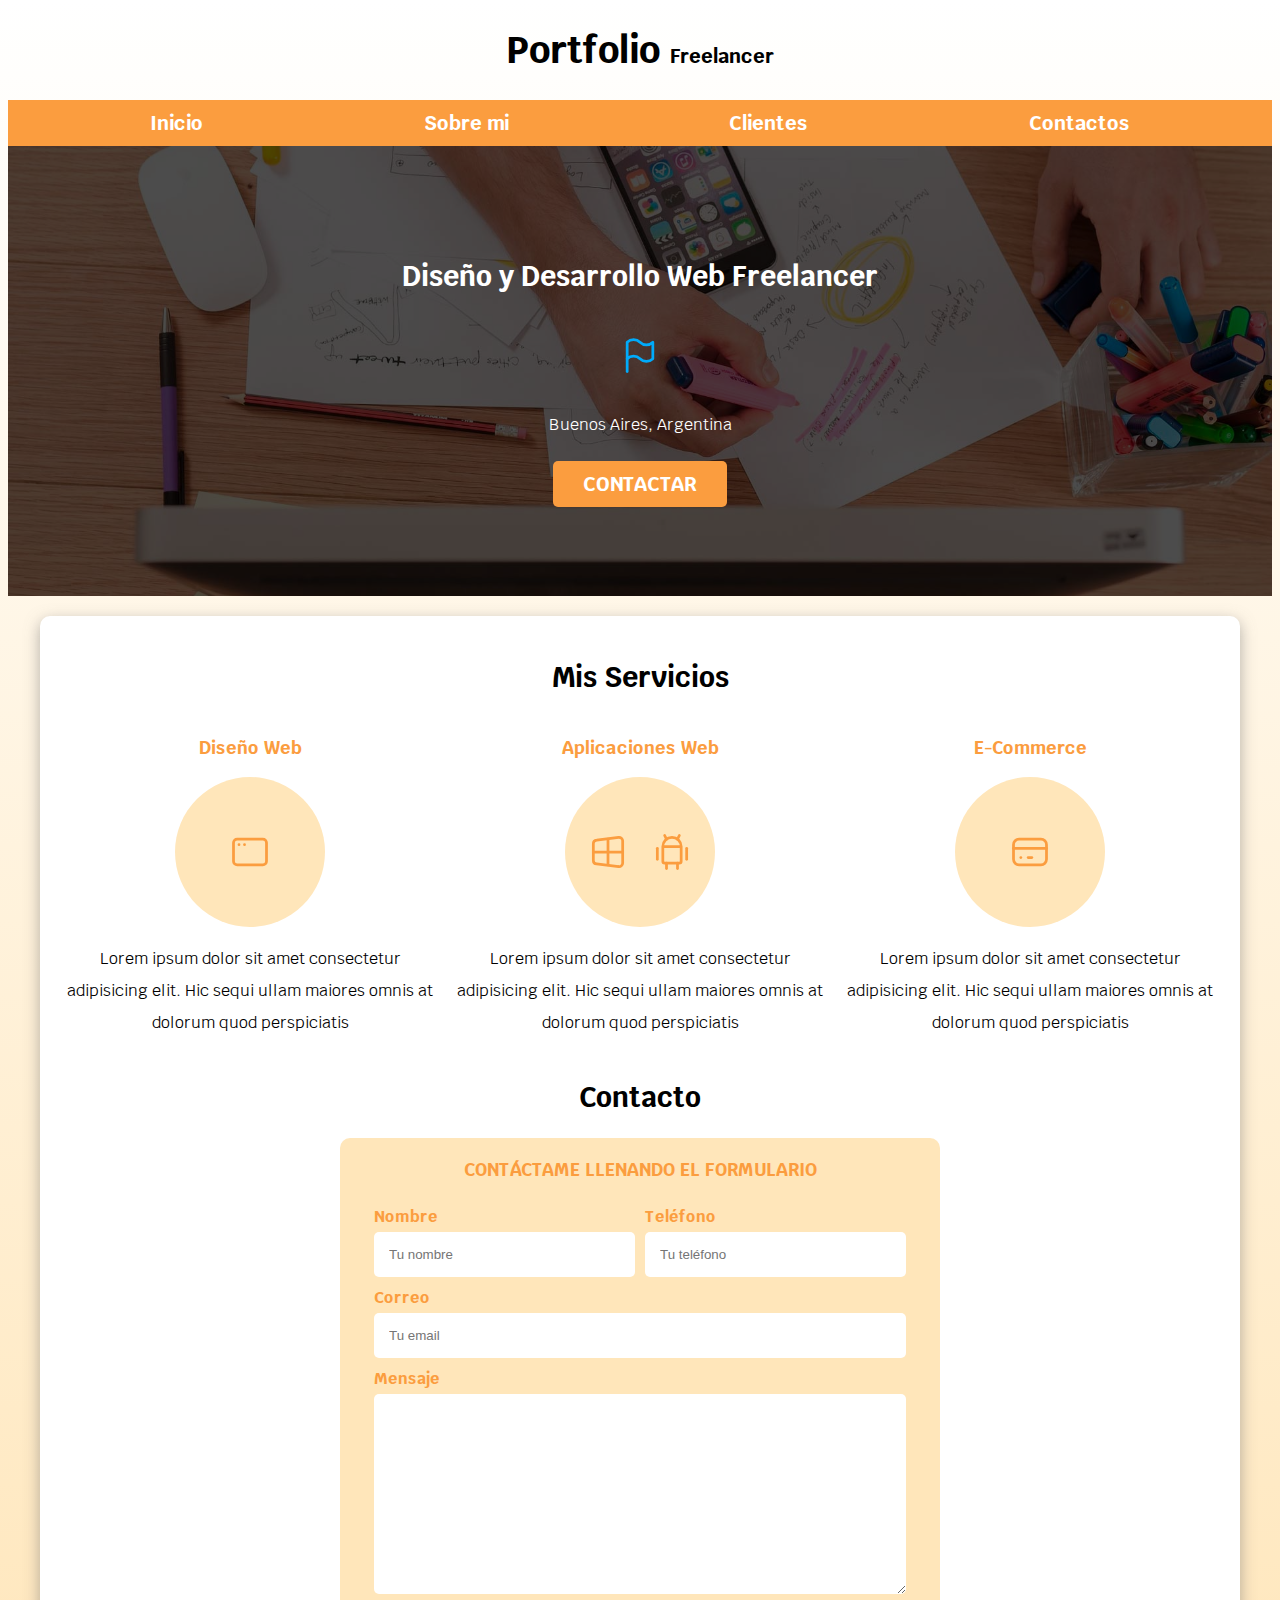
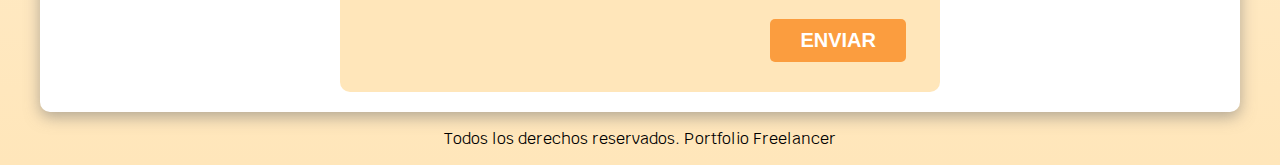
<file: index.html>
<!DOCTYPE html>
<html lang="es">
<head>
    <meta charset="UTF-8">
    <meta name="viewport" content="width=device-width, initial-scale=1.0">
    <title> Freelancer</title>
    <link rel="icon" href="img/Brenda Cortez icon.png">
    <link rel="preload" href="CSS/normalize.css" as="style">
    <link rel="preconnect" href="https://fonts.googleapis.com">
    <link rel="preconnect" href="https://fonts.gstatic.com" crossorigin>
    <link href="https://fonts.googleapis.com/css2?family=Krub:ital,wght@0,200;0,300;0,400;0,500;0,600;0,700;1,200;1,300;1,400;1,500;1,600;1,700&family=Outfit:wght@700&display=swap" rel="stylesheet">
    <link rel="preload" href="CSS/style.css" as="style">
    <link href="CSS/style.css" rel="stylesheet">
</head>
<body>
    <header>
        <h1 class="titulo">Portfolio <span>Freelancer</span></h1>
    </header>

    <div class="nav-bg">
        <nav class="navegacion-principal contenedor">
            <a href="index.html">Inicio</a>
            <a href="sobremi.html">Sobre mi</a>
            <a href="#">Clientes</a>
            <a href="#">Contactos</a>
        </nav>
    </div>

    <section class="hero">
        <div class="contenido-hero">
            <h2>Diseño y Desarrollo Web Freelancer</h2>

            <p><svg xmlns="http://www.w3.org/2000/svg" class="icon icon-tabler icon-tabler-flag" width="44" height="44" viewBox="0 0 24 24" stroke-width="1.5" stroke="#00abfb" fill="none" stroke-linecap="round" stroke-linejoin="round">
                <path stroke="none" d="M0 0h24v24H0z" fill="none"/>
                <path d="M5 5a5 5 0 0 1 7 0a5 5 0 0 0 7 0v9a5 5 0 0 1 -7 0a5 5 0 0 0 -7 0v-9z" />
                <path d="M5 21v-7" />
              </svg>
            </p>
            <p>Buenos Aires, Argentina</p>
    
            <a class="boton" href="#">Contactar</a>
        </div>
    </section>

    <main class="contenedor sombra">
        <h2>Mis Servicios</h2>
        <div class="servicios">
            <section class="servicio">
                <h3>Diseño Web</h3>
                <div class="iconos">
                    <svg xmlns="http://www.w3.org/2000/svg" class="icon icon-tabler icon-tabler-app-window" width="44" height="44" viewBox="0 0 24 24" stroke-width="1.5" stroke="#fb9d3f" fill="none" stroke-linecap="round" stroke-linejoin="round">
                        <path stroke="none" d="M0 0h24v24H0z" fill="none"/>
                        <path d="M3 5m0 2a2 2 0 0 1 2 -2h14a2 2 0 0 1 2 2v10a2 2 0 0 1 -2 2h-14a2 2 0 0 1 -2 -2z" />
                        <path d="M6 8h.01" />
                        <path d="M9 8h.01" />
                      </svg>
                </div>
                <p>Lorem ipsum dolor sit amet consectetur adipisicing elit. Hic sequi ullam maiores omnis at dolorum quod perspiciatis</p>
            </section class="servicio">
            
            <section class="servicio">
                <h3>Aplicaciones Web</h3>
                <div class="iconos">
                    <svg xmlns="http://www.w3.org/2000/svg" class="icon icon-tabler icon-tabler-brand-windows" width="44" height="44" viewBox="0 0 24 24" stroke-width="1.5" stroke="#fb9d3f" fill="none" stroke-linecap="round" stroke-linejoin="round">
                        <path stroke="none" d="M0 0h24v24H0z" fill="none"/>
                        <path d="M17.8 20l-12 -1.5c-1 -.1 -1.8 -.9 -1.8 -1.9v-9.2c0 -1 .8 -1.8 1.8 -1.9l12 -1.5c1.2 -.1 2.2 .8 2.2 1.9v12.1c0 1.2 -1.1 2.1 -2.2 1.9z" />
                        <path d="M12 5l0 14" />
                        <path d="M4 12l16 0" />
                      </svg>
                    
                      <svg xmlns="http://www.w3.org/2000/svg" class="icon icon-tabler icon-tabler-brand-android" width="44" height="44" viewBox="0 0 24 24" stroke-width="1.5" stroke="#fb9d3f" fill="none" stroke-linecap="round" stroke-linejoin="round">
                        <path stroke="none" d="M0 0h24v24H0z" fill="none"/>
                        <path d="M4 10l0 6" />
                        <path d="M20 10l0 6" />
                        <path d="M7 9h10v8a1 1 0 0 1 -1 1h-8a1 1 0 0 1 -1 -1v-8a5 5 0 0 1 10 0" />
                        <path d="M8 3l1 2" />
                        <path d="M16 3l-1 2" />
                        <path d="M9 18l0 3" />
                        <path d="M15 18l0 3" />
                      </svg>
                </div>
                <p>Lorem ipsum dolor sit amet consectetur adipisicing elit. Hic sequi ullam maiores omnis at dolorum quod perspiciatis</p>    
                
            </section>
           
            <section class="servicio">
                <h3>E-Commerce</h3>
                <div class="iconos">
                    <svg xmlns="http://www.w3.org/2000/svg" class="icon icon-tabler icon-tabler-credit-card" width="44" height="44" viewBox="0 0 24 24" stroke-width="1.5" stroke="#fb9d3f" fill="none" stroke-linecap="round" stroke-linejoin="round">
                        <path stroke="none" d="M0 0h24v24H0z" fill="none"/>
                        <path d="M3 5m0 3a3 3 0 0 1 3 -3h12a3 3 0 0 1 3 3v8a3 3 0 0 1 -3 3h-12a3 3 0 0 1 -3 -3z" />
                        <path d="M3 10l18 0" />
                        <path d="M7 15l.01 0" />
                        <path d="M11 15l2 0" />
                    </svg>
                </div>
                <p>Lorem ipsum dolor sit amet consectetur adipisicing elit. Hic sequi ullam maiores omnis at dolorum quod perspiciatis</p>
            </section>
        </div>


    <section>
        <h2>Contacto</h2>
        <form class="formulario">
            <fieldset>
                <legend>Contáctame llenando el formulario</legend>
                <div class="contenedor-campos">
                    <div class="campo">
                        <label>Nombre</label>
                        <input class="input-text" type="text" placeholder="Tu nombre">
                    </div>

                    <div class="campo">
                        <label>Teléfono</label>
                        <input class="input-text" type="tel" placeholder="Tu teléfono">
                    </div>

                    <div class="campo ">
                        <label>Correo</label>
                        <input class="input-text" type="email" placeholder="Tu email">
                    </div>

                    <div class="campo">
                        <label>Mensaje</label>
                        <textarea class="input-text"></textarea>
                    </div>
                </div>
                <div class="alinear-derecha flex">
                    <input class="boton w-sm100" type="submit" value="Enviar">
                </div>
            </fieldset>
        </form>
    </section>
    </main>

    <footer class="footer">
        <p>Todos los derechos reservados. Portfolio Freelancer</p>
    </footer>
</body>
</html>
</file>
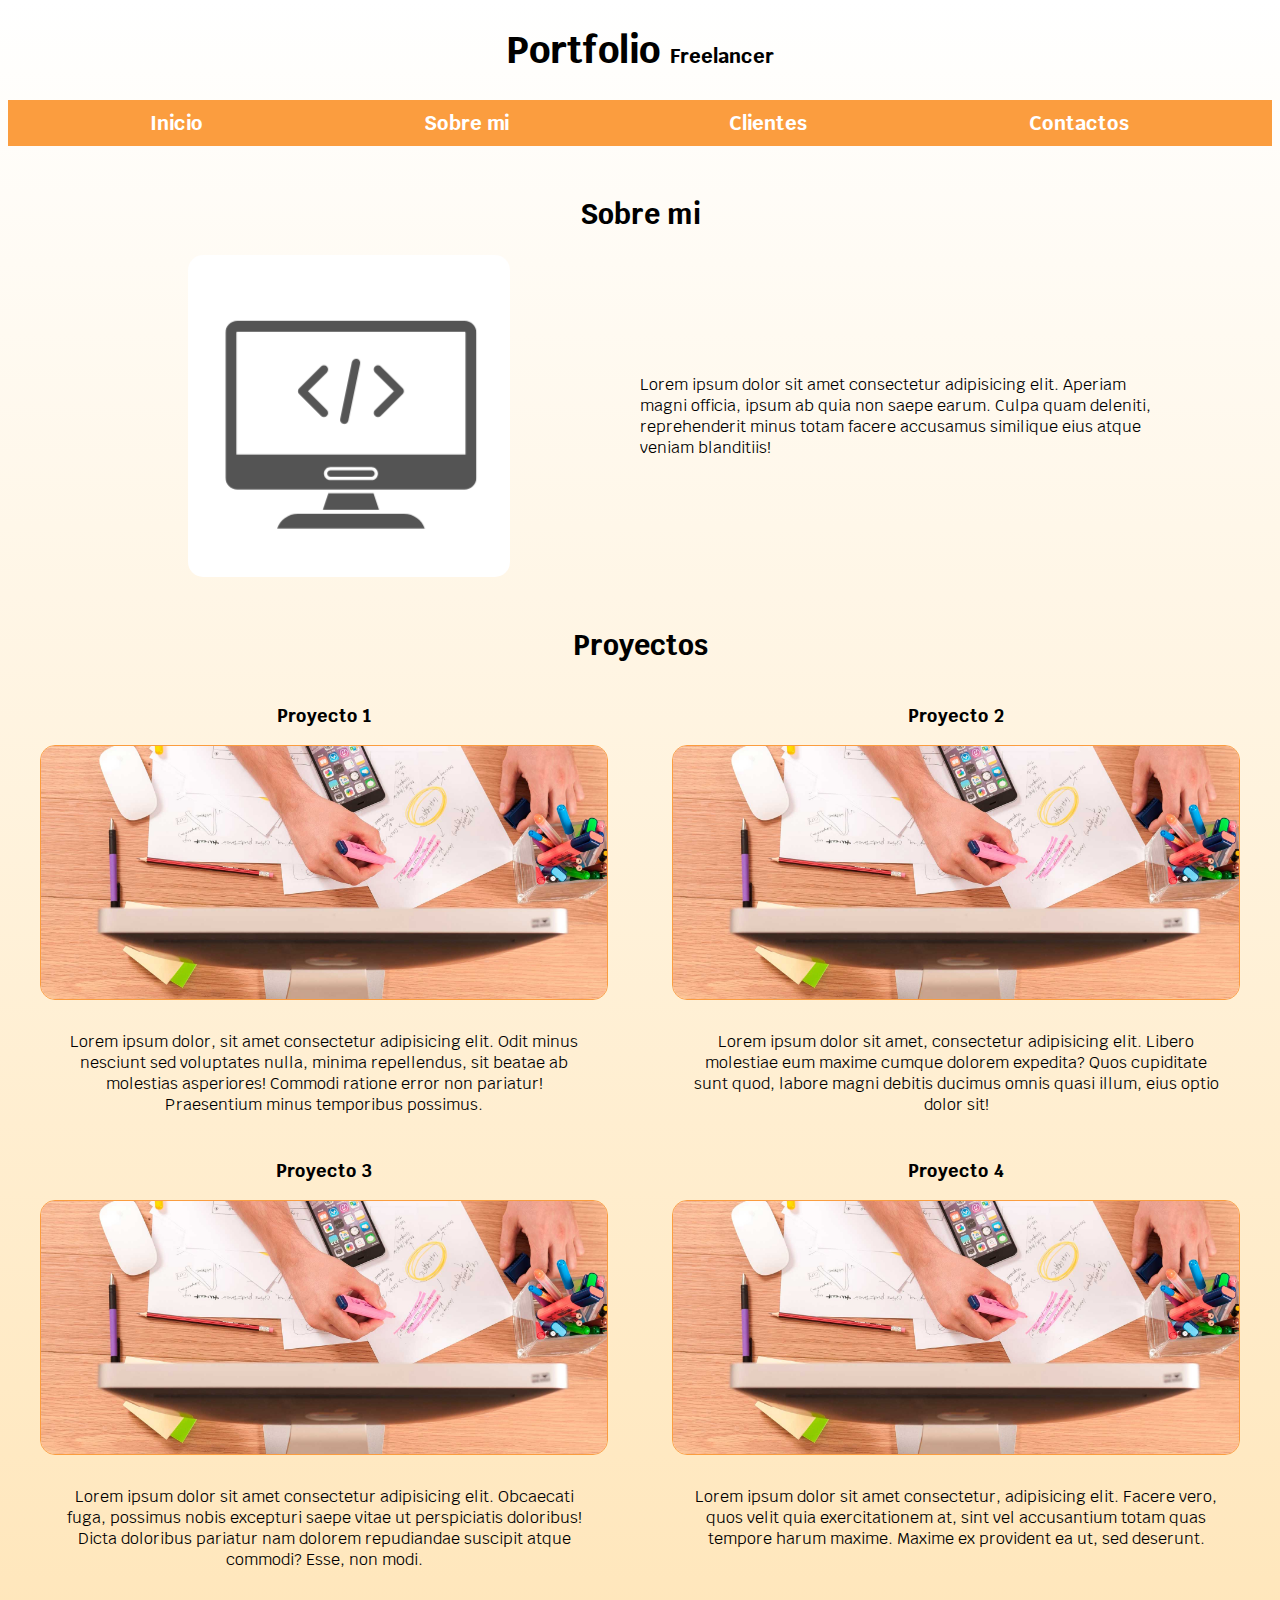
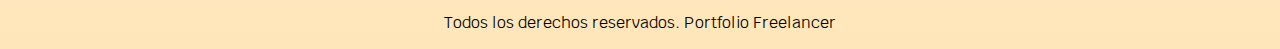
<file: sobremi.html>
<!DOCTYPE html>
<html lang="es">
<head>
    <meta charset="UTF-8">
    <meta name="viewport" content="width=device-width, initial-scale=1.0">
    <title> Freelancer</title>
    <link rel="icon" href="img/Brenda Cortez icon.png">
    <link rel="preload" href="CSS/normalize.css" as="style">
    <link rel="preconnect" href="https://fonts.googleapis.com">
    <link rel="preconnect" href="https://fonts.gstatic.com" crossorigin>
    <link href="https://fonts.googleapis.com/css2?family=Krub:ital,wght@0,200;0,300;0,400;0,500;0,600;0,700;1,200;1,300;1,400;1,500;1,600;1,700&family=Outfit:wght@700&display=swap" rel="stylesheet">
    <link rel="preload" href="CSS/style.css" as="style">
    <link href="CSS/style.css" rel="stylesheet">
</head>
<body>
    <header>
        <h1 class="titulo">Portfolio <span>Freelancer</span></h1>
    </header>

    <div class="nav-bg">
        <nav class="navegacion-principal contenedor">
            <a href="index.html">Inicio</a>
            <a href="sobremi.html">Sobre mi</a>
            <a href="#">Clientes</a>
            <a href="#">Contactos</a>
        </nav>
    </div>

    <main class="seccion-sobre-mi">

        <section class="contenedor-descripcion">

            <h2>Sobre mi</h2>

            <div class="descripcion-sobremi">

                <img class="descripcion-sobremi__imagen" src="img/Brenda Cortez icon.png">

                <p class="descripcion-sobremi__texto">
                    Lorem ipsum dolor sit amet consectetur adipisicing elit. Aperiam magni officia, ipsum
                    ab quia non saepe earum. Culpa quam deleniti, 
                    reprehenderit minus totam facere accusamus similique eius atque veniam blanditiis!
                </p>
            </div>
        </section>

        <section class="contenedor-proyectos">

            <h2>Proyectos</h2>

            <div class="proyectos">
                <div class="proyecto">
                    <h3>Proyecto 1</h3>
                    <img class="proyecto__imagen" src="img/hero.jpg">
                    <p class="proyecto__descripcion">Lorem ipsum dolor, sit amet consectetur adipisicing elit. Odit minus nesciunt sed voluptates nulla, minima repellendus, sit beatae ab molestias asperiores! Commodi ratione error non pariatur! Praesentium minus temporibus possimus.</p>
                </div>
    
                <div class="proyectos__proyecto">
                    <h3>Proyecto 2</h3>
                    <img class="proyecto__imagen" src="img/hero.jpg">
                    <p class="proyecto__descripcion">Lorem ipsum dolor sit amet, consectetur adipisicing elit. Libero molestiae eum maxime cumque dolorem expedita? Quos cupiditate sunt quod, labore magni debitis ducimus omnis quasi illum, eius optio dolor sit!</p>
                </div>
    
                <div class="proyectos__proyecto">
                    <h3>Proyecto 3</h3>
                    <img class="proyecto__imagen" src="img/hero.jpg">
                    <p class="proyecto__descripcion">Lorem ipsum dolor sit amet consectetur adipisicing elit. Obcaecati fuga, possimus nobis excepturi saepe vitae ut perspiciatis doloribus! Dicta doloribus pariatur nam dolorem repudiandae suscipit atque commodi? Esse, non modi.</p>
                </div>
    
                <div class="proyectos__proyecto">
                    <h3>Proyecto 4</h3>
                    <img class="proyecto__imagen" src="img/hero.jpg">
                    <p class="proyecto__descripcion">Lorem ipsum dolor sit amet consectetur, adipisicing elit. Facere vero, quos velit quia exercitationem at, sint vel accusantium totam quas tempore harum maxime. Maxime ex provident ea ut, sed deserunt.</p>
                </div>
            </div>

            
        </section>


    </main>


    <footer class="footer">
        <p>Todos los derechos reservados. Portfolio Freelancer</p>
    </footer>
</body>
</html>
</file>
<file: CSS/style.css>
:root {
    --blanco: #ffffff;
    --oscuro: #212121;
    --primario: #ffa807;
    --secundario: #fb9d3f;
    --gris: #757575;
    --naranjaClaro: #ffe6ba;
}

html{
    font-size: 62.5%;
    box-sizing: border-box;
    scroll-snap-type: y mandatory;
}

/*.servicios, .navegacion-principal, .formulario{
    scroll-snap-align: center;
    scroll-snap-stop: always;
}
*/

*, *:before, *:after {
    box-sizing: inherit;
  }

body{
    font-size: 16px; /*1rem = 10px*/
    font-family: "Krub", Helvetica, sans-serif;
    background-image: linear-gradient(to top, var(--naranjaClaro) 0%, var(--blanco));
}

h1{
    font-size: 3.8rem;
}

h2{
    font-size: 2.8rem;
}

h3{
    font-size: 1.8rem;
}

h1, h2, h3{
    text-align: center;
}

.titulo{
    text-align: center;
    font-size: 3.8rem;

}

.titulo span {
font-size: 2rem;
}

.contenedor{
    max-width: 120rem;
    margin: 0 auto;
}

.boton{
    background-color: var(--secundario);
    color: var(--blanco);
    padding: 1rem 3rem;
    margin-top: 1rem;
    font-size: 2rem;
    text-decoration: none;
    text-transform: uppercase;
    font-weight: bold;
    border-radius: .5rem;
    width: 90%;
    text-align: center;
    border: none;
}

.boton:hover{
    cursor: pointer;
}

@media (min-width: 768px) {
    .boton{
        width: auto;
    }
}

.sombra{
    -webkit-box-shadow: 0px 5px 15px 0px rgba(112,112,112,0.54);
    -moz-box-shadow: 0px 5px 15px 0px rgba(112,112,112,0.54);
    box-shadow: 0px 5px 15px 0px rgba(112,112,112,0.54);
    background-color: var(--blanco);
    padding: 2rem;
    border-radius: 1rem;
}   

.w-sm100{
    width: 100%;
}

@media (min-width: 768px) {
    .w-sm100{
        width: auto;
    }
    
}

.flex{
    display: flex;

}


.alinear-derecha{
    justify-content: flex-end;
}

.nav-bg{
    background-color: var(--secundario);
}

.navegacion-principal{
    display: flex;
    flex-direction: column;

}

@media (min-width: 768px) {
    .navegacion-principal{
        flex-direction: row;
        justify-content: space-around;
    }
    
}

.navegacion-principal a{
    display: block;
    text-align: center;
    color: var(--blanco);
    text-decoration: none;
    font-size: 2rem;
    font-weight: 700;
    padding: 1rem;
}

.navegacion-principal a:hover{
    background-color: var(--blanco);
    color: var(--oscuro);
}

.hero{
    background-image: url(../img/hero.jpg);
    background-repeat: no-repeat;
    background-size: cover;
    height: 450px;
    position: relative;
    margin-bottom: 2rem;
}

.contenido-hero{
    position: absolute;
    background-color: rgba(0, 0, 0, .7);
    width: 100%;
    height: 100%;

    display: flex;
    flex-direction: column;
    align-items: center;
    justify-content: center;
}

.contenido-hero h2, .contenido-hero p{
    color: var(--blanco);
    text-align: center;

}



@media (min-width: 768px) {
    .servicios{
        display: grid;
        grid-template-columns: repeat(3, 1fr);
        column-gap: 1rem;
    }  
}

.servicio{
    display: flex;
    flex-direction: column;
    align-items: center;
}

.servicio h3{
    color: var(--secundario);
    font-weight: bold;
}

.servicio p{
    line-height: 2;
    text-align: center;
}

.servicio .iconos{
    height: 15rem;
    width: 15rem;
    background-color: var(--naranjaClaro);
    border-radius: 50%;
    display: flex;
    justify-content: space-evenly;
    align-items: center;
}

/** Contacto **/
.formulario{
    background-color: var(--naranjaClaro);
    width: min(60rem, 100%); /*utilizar el menor valor*/
    margin: 0 auto;
    padding: 2rem;
    border-radius: 1rem;
}

.formulario fieldset {
    border: none;

}

.formulario legend{
    text-align: center;
    font-size: 1.8rem;
    text-transform: uppercase;
    font-weight: bold;
    margin-bottom: 2rem;
    color: var(--secundario);
}

@media (min-width: 768px) {
    .contenedor-campos{
        display: grid;
        grid-template-columns: repeat(2, 1fr);
        grid-template-rows: auto;
        column-gap: 1rem;
    }

    .campo:nth-child(3),
    .campo:nth-child(4){
        grid-column: 1 / 3;
    }
}

.campo{
    margin-bottom: 1rem;
}

.campo label{
    color: var(--secundario);
    font-weight: bold;
    margin-bottom: .5rem;
    display: block;
}

.campo textarea{
    height: 20rem;
}

.input-text{
    width: 100%;
    border: none;
    padding: 1.5rem;
    border-radius: .5rem;

}

.footer{
    text-align: center;
}


.contenedor-descripcion{
    margin-top: 5rem;
}

.descripcion-sobremi{
    display: grid;
    grid-template-columns: repeat(2, 1fr);
    place-items: center;
    padding: 0 5rem;
}

.descripcion-sobremi__imagen{
    border-radius: 1.5rem;
}

.descripcion-sobremi__texto{
    padding-right: 5rem;
}

@media (max-width: 780px) {
    .descripcion-sobremi{
        display: grid;
        gap: 2rem;
    }

    .descripcion-sobremi__texto{
        padding-right: 0;
    }
}

.contenedor-proyectos{
    margin-top: 5rem;
}

.proyectos{
    display: grid;
    grid-template-columns: repeat(2, 1fr);
    text-align: center;
}


.proyecto__imagen{
    width: 90%;
    border: 1px solid var(--secundario);
    border-radius: 1.5rem;
}

.proyecto__descripcion{
    padding: 1rem 5rem;
}

@media (max-width: 480px) {

    .descripcion-sobremi{
        display: grid;
        grid-template-columns: repeat(1, 1fr);
        text-align: center;
        
    }

    .descripcion-sobremi__imagen{
        width: 70%;
    }

    .descripcion-sobremi__texto{
        padding-right: 0;
    }

    .proyectos{
        display: grid;
        grid-template-columns: repeat(1, 1fr);
        text-align: center;
    }
    
}
</file>
